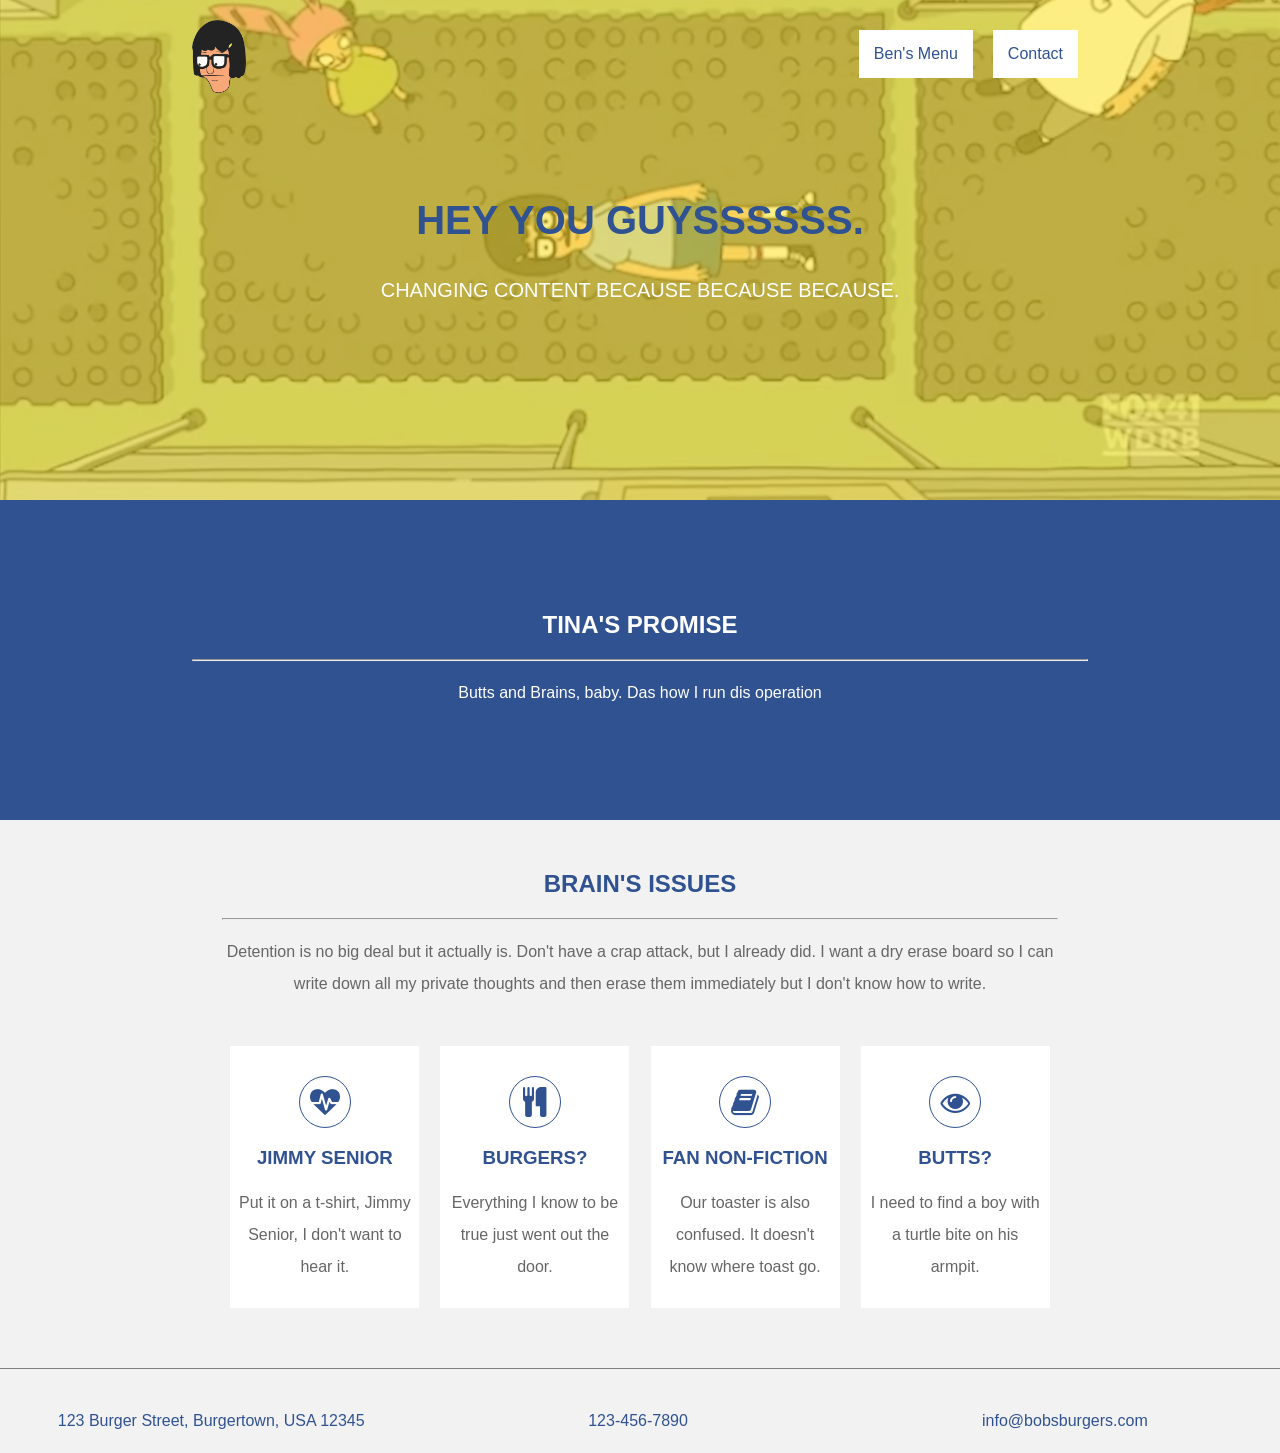
<file: index.html>
<!DOCTYPE html>
<html lang="en">
  <head>
    <meta charset="utf-8">
    <title>Styleguide Challenge</title>
    <link href="https://maxcdn.bootstrapcdn.com/font-awesome/4.7.0/css/font-awesome.min.css" rel="stylesheet" integrity="sha384-wvfXpqpZZVQGK6TAh5PVlGOfQNHSoD2xbE+QkPxCAFlNEevoEH3Sl0sibVcOQVnN" crossorigin="anonymous">
    <link rel="stylesheet" href="stylesheets/style.css">
  </head>
  <body>
    <header>
    <video autoplay loop poster="videos/tina.jpg">
        <source src="videos/tina.mp4" type="video/mp4">
        <source src="videos/tina.webm" type="video/webm">
    </video>
      <div class="container">
        <nav>
          <img class="logo" src="images/tina-logo.png" alt="logo">
            <ul class="main-nav">
              <li class="dropdown"><a href="#">Ben's Menu</a>
              	<ul class="drop-nav">

                	<li><a href="#">Timmy Junior dog</a></li>

                	<li><a href="#">Butts</a></li>
                  <li><a href="#">Horses</a></li>
                  <li><a href="#">Boys 4 Now</a></li>
              	</ul>
              </li>
              <li><a href="#">Contact</a></li>
            </ul>
        </nav>

        <div class="headercontent">

          <h1>Hey you guyssssss. </h1>

          <p>Changing content because because because.</p>
        </div>
      </div>
    </header>

    <section class="ourpledge">
      <div class="pledgecontent">
        <h2>Tina's Promise</h2>
          <hr>
          <p>Butts and Brains, baby. Das how I run dis operation</p>
        </div>
    </section>

    <section class="mainbody">
      <h2>Brain's Issues</h2>
        <hr>
        <p>Detention is no big deal but it actually is. Don't have a crap attack, but I already did. I want a dry erase board so I can write down all my private thoughts and then erase them immediately but I don't know how to write.</p>

      <article>
        <i class="fa fa-heartbeat" aria-hidden="true"></i>
        <h3>Jimmy Senior</h3>
        <p>Put it on a t-shirt, Jimmy Senior, I don't want to hear it.</p>
      </article>

      <article>
        <i class="fa fa-cutlery" aria-hidden="true"></i>
        <h3>Burgers?</h3>
        <p>Everything I know to be true just went out the door.</p>
      </article>

      <article>
        <i class="fa fa-book" aria-hidden="true"></i>
        <h3>Fan Non-Fiction</h3>
        <p>Our toaster is also confused. It doesn't know where toast go.</p>
      </article>

      <article>
        <i class="fa fa-eye" aria-hidden="true"></i>
        <h3>Butts?</h3>
        <p>I need to find a boy with a turtle bite on his armpit.</p>
      </article>

    </section>

    <footer>

      <div class="footer">
        <p class="footer">123 Burger Street, Burgertown, USA 12345</p>
        <p class="footer">123-456-7890</p>
        <p class="footer">info@bobsburgers.com</p>
      </div>

    </footer>

  </body>
</html>
</file>
<file: stylesheets/style.css>
/*! normalize.css v4.1.1 | MIT License | github.com/necolas/normalize.css */
/**
 * 1. Change the default font family in all browsers (opinionated).
 * 2. Prevent adjustments of font size after orientation changes in IE and iOS.
 */
html {
  font-family: sans-serif;
  /* 1 */
  -ms-text-size-adjust: 100%;
  /* 2 */
  -webkit-text-size-adjust: 100%;
  /* 2 */ }

/**
 * Remove the margin in all browsers (opinionated).
 */
body {
  margin: 0; }

/* HTML5 display definitions
   ========================================================================== */
/**
 * Add the correct display in IE 9-.
 * 1. Add the correct display in Edge, IE, and Firefox.
 * 2. Add the correct display in IE.
 */
article,
aside,
details,
figcaption,
figure,
footer,
header,
main,
menu,
nav,
section,
summary {
  /* 1 */
  display: block; }

/**
 * Add the correct display in IE 9-.
 */
audio,
canvas,
progress,
video {
  display: inline-block; }

/**
 * Add the correct display in iOS 4-7.
 */
audio:not([controls]) {
  display: none;
  height: 0; }

/**
 * Add the correct vertical alignment in Chrome, Firefox, and Opera.
 */
progress {
  vertical-align: baseline; }

/**
 * Add the correct display in IE 10-.
 * 1. Add the correct display in IE.
 */
template,
[hidden] {
  display: none; }

/* Links
   ========================================================================== */
/**
 * 1. Remove the gray background on active links in IE 10.
 * 2. Remove gaps in links underline in iOS 8+ and Safari 8+.
 */
a {
  background-color: transparent;
  /* 1 */
  -webkit-text-decoration-skip: objects;
  /* 2 */ }

/**
 * Remove the outline on focused links when they are also active or hovered
 * in all browsers (opinionated).
 */
a:active,
a:hover {
  outline-width: 0; }

/* Text-level semantics
   ========================================================================== */
/**
 * 1. Remove the bottom border in Firefox 39-.
 * 2. Add the correct text decoration in Chrome, Edge, IE, Opera, and Safari.
 */
abbr[title] {
  border-bottom: none;
  /* 1 */
  text-decoration: underline;
  /* 2 */
  text-decoration: underline dotted;
  /* 2 */ }

/**
 * Prevent the duplicate application of `bolder` by the next rule in Safari 6.
 */
b,
strong {
  font-weight: inherit; }

/**
 * Add the correct font weight in Chrome, Edge, and Safari.
 */
b,
strong {
  font-weight: bolder; }

/**
 * Add the correct font style in Android 4.3-.
 */
dfn {
  font-style: italic; }

/**
 * Correct the font size and margin on `h1` elements within `section` and
 * `article` contexts in Chrome, Firefox, and Safari.
 */
h1 {
  font-size: 2em;
  margin: 0.67em 0; }

/**
 * Add the correct background and color in IE 9-.
 */
mark {
  background-color: #ff0;
  color: #000; }

/**
 * Add the correct font size in all browsers.
 */
small {
  font-size: 80%; }

/**
 * Prevent `sub` and `sup` elements from affecting the line height in
 * all browsers.
 */
sub,
sup {
  font-size: 75%;
  line-height: 0;
  position: relative;
  vertical-align: baseline; }

sub {
  bottom: -0.25em; }

sup {
  top: -0.5em; }

/* Embedded content
   ========================================================================== */
/**
 * Remove the border on images inside links in IE 10-.
 */
img {
  border-style: none; }

/**
 * Hide the overflow in IE.
 */
svg:not(:root) {
  overflow: hidden; }

/* Grouping content
   ========================================================================== */
/**
 * 1. Correct the inheritance and scaling of font size in all browsers.
 * 2. Correct the odd `em` font sizing in all browsers.
 */
code,
kbd,
pre,
samp {
  font-family: monospace, monospace;
  /* 1 */
  font-size: 1em;
  /* 2 */ }

/**
 * Add the correct margin in IE 8.
 */
figure {
  margin: 1em 40px; }

/**
 * 1. Add the correct box sizing in Firefox.
 * 2. Show the overflow in Edge and IE.
 */
hr {
  box-sizing: content-box;
  /* 1 */
  height: 0;
  /* 1 */
  overflow: visible;
  /* 2 */ }

/* Forms
   ========================================================================== */
/**
 * 1. Change font properties to `inherit` in all browsers (opinionated).
 * 2. Remove the margin in Firefox and Safari.
 */
button,
input,
select,
textarea {
  font: inherit;
  /* 1 */
  margin: 0;
  /* 2 */ }

/**
 * Restore the font weight unset by the previous rule.
 */
optgroup {
  font-weight: bold; }

/**
 * Show the overflow in IE.
 * 1. Show the overflow in Edge.
 */
button,
input {
  /* 1 */
  overflow: visible; }

/**
 * Remove the inheritance of text transform in Edge, Firefox, and IE.
 * 1. Remove the inheritance of text transform in Firefox.
 */
button,
select {
  /* 1 */
  text-transform: none; }

/**
 * 1. Prevent a WebKit bug where (2) destroys native `audio` and `video`
 *    controls in Android 4.
 * 2. Correct the inability to style clickable types in iOS and Safari.
 */
button,
html [type="button"],
[type="reset"],
[type="submit"] {
  -webkit-appearance: button;
  /* 2 */ }

/**
 * Remove the inner border and padding in Firefox.
 */
button::-moz-focus-inner,
[type="button"]::-moz-focus-inner,
[type="reset"]::-moz-focus-inner,
[type="submit"]::-moz-focus-inner {
  border-style: none;
  padding: 0; }

/**
 * Restore the focus styles unset by the previous rule.
 */
button:-moz-focusring,
[type="button"]:-moz-focusring,
[type="reset"]:-moz-focusring,
[type="submit"]:-moz-focusring {
  outline: 1px dotted ButtonText; }

/**
 * Change the border, margin, and padding in all browsers (opinionated).
 */
fieldset {
  border: 1px solid #c0c0c0;
  margin: 0 2px;
  padding: 0.35em 0.625em 0.75em; }

/**
 * 1. Correct the text wrapping in Edge and IE.
 * 2. Correct the color inheritance from `fieldset` elements in IE.
 * 3. Remove the padding so developers are not caught out when they zero out
 *    `fieldset` elements in all browsers.
 */
legend {
  box-sizing: border-box;
  /* 1 */
  color: inherit;
  /* 2 */
  display: table;
  /* 1 */
  max-width: 100%;
  /* 1 */
  padding: 0;
  /* 3 */
  white-space: normal;
  /* 1 */ }

/**
 * Remove the default vertical scrollbar in IE.
 */
textarea {
  overflow: auto; }

/**
 * 1. Add the correct box sizing in IE 10-.
 * 2. Remove the padding in IE 10-.
 */
[type="checkbox"],
[type="radio"] {
  box-sizing: border-box;
  /* 1 */
  padding: 0;
  /* 2 */ }

/**
 * Correct the cursor style of increment and decrement buttons in Chrome.
 */
[type="number"]::-webkit-inner-spin-button,
[type="number"]::-webkit-outer-spin-button {
  height: auto; }

/**
 * 1. Correct the odd appearance in Chrome and Safari.
 * 2. Correct the outline style in Safari.
 */
[type="search"] {
  -webkit-appearance: textfield;
  /* 1 */
  outline-offset: -2px;
  /* 2 */ }

/**
 * Remove the inner padding and cancel buttons in Chrome and Safari on OS X.
 */
[type="search"]::-webkit-search-cancel-button,
[type="search"]::-webkit-search-decoration {
  -webkit-appearance: none; }

/**
 * Correct the text style of placeholders in Chrome, Edge, and Safari.
 */
::-webkit-input-placeholder {
  color: inherit;
  opacity: 0.54; }

/**
 * 1. Correct the inability to style clickable types in iOS and Safari.
 * 2. Change font properties to `inherit` in Safari.
 */
::-webkit-file-upload-button {
  -webkit-appearance: button;
  /* 1 */
  font: inherit;
  /* 2 */ }

.fa {
  font-size: 30px;
  border: 1px solid #305291;
  color: #305291;
  padding: 10px;
  border-radius: 50%;
  width: 30px; }

.fa:hover {
  background-color: #305291;
  color: white; }

h1, h2, h3 {
  color: #305291;
  text-transform: uppercase; }

h1 {
  font-size: 40px; }

p {
  color: #666666;
  line-height: 2em; }

.logo {
  height: 75px;
  float: left; }

ul {
  list-style: none;
  padding: 0;
  margin: 0;
  z-index: 100; }

.main-nav {
  float: right; }
  .main-nav li {
    float: left;
    margin: 10px; }
    .main-nav li a {
      color: #305291;
      display: block;
      padding: 15px;
      text-decoration: none;
      background-color: white; }
    .main-nav li a:hover {
      color: white;
      background-color: #305291; }

.dropdown {
  position: relative; }
  .dropdown .drop-nav {
    position: absolute;
    display: none; }
    .dropdown .drop-nav li {
      margin: 0px;
      width: auto; }

.dropdown:hover .drop-nav {
  display: block; }

header {
  height: 500px;
  position: relative;
  background: rgba(255, 231, 52, 0.6); }

video {
  bottom: 0;
  overflow: hidden;
  position: absolute;
  z-index: -100;
  height: auto;
  width: 100%; }

.container {
  padding-left: 15%;
  padding-right: 15%;
  padding-top: 20px; }

.headercontent {
  clear: both;
  position: absolute;
  top: 50%;
  left: 50%;
  transform: translate(-50%, -50%);
  text-align: center; }
  .headercontent p {
    color: white;
    font-size: 20px;
    text-transform: uppercase; }

body {
  background-color: #f2f2f2; }

.ourpledge {
  padding-left: 15%;
  padding-right: 15%;
  padding-top: 20px;
  background-color: #305291;
  height: 300px; }
  .ourpledge h2, .ourpledge p {
    color: white;
    text-align: center; }

.pledgecontent {
  position: relative;
  top: 40%;
  transform: translateY(-50%); }

.mainbody {
  margin-left: 15%;
  margin-right: 15%;
  padding: 30px;
  text-align: center; }
  .mainbody article {
    width: 20.6%;
    display: inline-block;
    background-color: white;
    vertical-align: top;
    margin: 30px 1%;
    padding: 1%;
    padding-top: 30px; }

footer {
  border-top: 1px solid gray;
  padding-top: 20px; }
  footer p {
    display: inline-block;
    width: 33%;
    text-align: center;
    color: #305291; }

@media (max-width: 767px) {
  video {
    width: auto; }

  .ourpledge, .container {
    padding: 10px; }

  .mainbody {
    margin: 0px; }

  .mainbody article {
    width: 100%;
    display: block; }

  footer p {
    width: 100%;
    display: block; } }

/*# sourceMappingURL=style.css.map */
</file>
